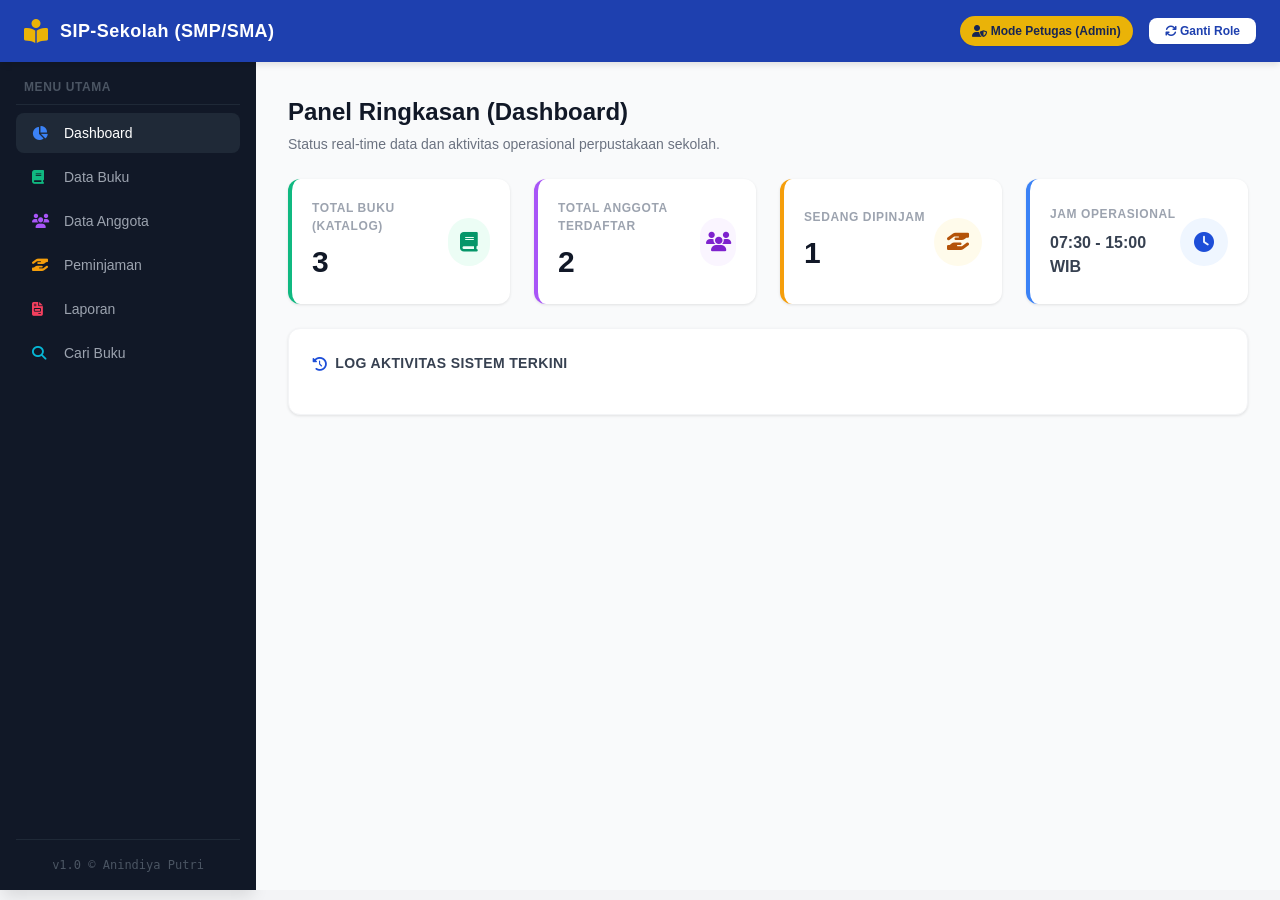
<file: index.html>
<!DOCTYPE html>
<html lang="id">
<head>
    <meta charset="UTF-8">
    <meta name="viewport" content="width=device-width, initial-scale=1.0">
    <title>SIP-Sekolah | Sistem Informasi Perpustakaan</title>
    <link rel="stylesheet" href="https://cdnjs.cloudflare.com/ajax/libs/font-awesome/6.4.0/css/all.min.css">
    <link rel="stylesheet" href="Style.css">

</head>
<body>

    <header class="main-header">
        <div class="header-logo">
            <button id="sidebarToggle" onclick="toggleSidebar()" class="btn-menu-mobile" style="display: none;">
                <i class="fa-solid fa-bars"></i>
            </button>
            <i class="fa-solid fa-book-open-reader icon-yellow"></i>
            <span class="header-title">SIP-Sekolah (SMP/SMA)</span>
        </div>
        <div class="header-actions">
            <span id="roleBadge" class="badge-admin">
                <i class="fa-solid fa-user-shield"></i> Mode Petugas (Admin)
            </span>
            <button onclick="toggleRole()" class="btn-toggle">
                <i class="fa-solid fa-arrows-rotate"></i> Ganti Role
            </button>
        </div>
    </header>

    <div class="app-layout">
        
        <aside class="sidebar">
            <div class="sidebar-content">
                <div id="menuUtamaTitle" class="menu-section-title">Menu Utama</div>
                <nav id="sidebarMenu" class="nav-menu">
                    <button onclick="switchTab('dashboard')" id="menu-dashboard" class="sidebar-item active">
                        <i class="fa-solid fa-chart-pie icon-blue"></i> <span>Dashboard</span>
                    </button>
                    <button onclick="switchTab('buku')" id="menu-buku" class="sidebar-item">
                        <i class="fa-solid fa-book icon-emerald"></i> <span>Data Buku</span>
                    </button>
                    <button onclick="switchTab('anggota')" id="menu-anggota" class="sidebar-item">
                        <i class="fa-solid fa-users icon-purple"></i> <span>Data Anggota</span>
                    </button>
                    <button onclick="switchTab('sirkulasi')" id="menu-sirkulasi" class="sidebar-item">
                        <i class="fa-solid fa-hand-holding-hand icon-amber"></i> <span>Peminjaman</span>
                    </button>
                    <button onclick="switchTab('laporan')" id="menu-laporan" class="sidebar-item">
                        <i class="fa-solid fa-file-invoice icon-rose"></i> <span>Laporan</span>
                    </button>
                    <button onclick="switchTab('cari')" id="menu-cari" class="sidebar-item">
                        <i class="fa-solid fa-magnifying-glass icon-cyan"></i> <span>Cari Buku</span>
                    </button>
                    <button onclick="switchTab('statusSiswa')" id="menu-statusSiswa" class="sidebar-item hidden">
                        <i class="fa-solid fa-clock-rotate-left icon-orange"></i> <span>Status Pinjam Saya</span>
                    </button>
                </nav>
            </div>
            <div class="sidebar-footer">
                v1.0 &copy; Anindiya Putri
            </div>
        </aside>

        <main class="main-content">
            
            <section id="tab-dashboard" class="tab-content">
                <div class="content-heading">
                    <h1>Panel Ringkasan (Dashboard)</h1>
                    <p>Status real-time data dan aktivitas operasional perpustakaan sekolah.</p>
                </div>
                
                <div class="stats-grid">
                    <div class="card-stat border-emerald">
                        <div>
                            <p class="stat-title">Total Buku (Katalog)</p>
                            <h3 id="statTotalBuku" class="stat-number">0</h3>
                        </div>
                        <div class="stat-icon bg-emerald-light text-emerald"><i class="fa-solid fa-book"></i></div>
                    </div>
                    <div class="card-stat border-purple">
                        <div>
                            <p class="stat-title">Total Anggota Terdaftar</p>
                            <h3 id="statTotalAnggota" class="stat-number">0</h3>
                        </div>
                        <div class="stat-icon bg-purple-light text-purple"><i class="fa-solid fa-users"></i></div>
                    </div>
                    <div class="card-stat border-amber">
                        <div>
                            <p class="stat-title">Sedang Dipinjam</p>
                            <h3 id="statTotalPinjam" class="stat-number">0</h3>
                        </div>
                        <div class="stat-icon bg-amber-light text-amber"><i class="fa-solid fa-hand-holding-hand"></i></div>
                    </div>
                    <div class="card-stat border-blue">
                        <div>
                            <p class="stat-title">Jam Operasional</p>
                            <h3 class="stat-text-normal">07:30 - 15:00 WIB</h3>
                        </div>
                        <div class="stat-icon bg-blue-light text-blue"><i class="fa-solid fa-clock"></i></div>
                    </div>
                </div>

                <div class="card-log">
                    <h2 class="log-heading"><i class="fa-solid fa-clock-rotate-left text-blue"></i>Log Aktivitas Sistem Terkini</h2>
                    <div id="logContainer" class="log-container">
                    </div>
                </div>
            </section>

            <section id="tab-buku" class="tab-content hidden">
                <div class="content-header-row">
                    <div>
                        <h1>Manajemen Data Buku</h1>
                        <p>Kelola katalog, entitas pengarang, penerbit, dan update stok buku otomatis.</p>
                    </div>
                    <button onclick="openModal('modalBuku')" class="btn btn-emerald">
                        <i class="fa-solid fa-plus"></i> Tambah Buku
                    </button>
                </div>
                
                <div class="table-container">
                    <table class="main-table">
                        <thead>
                            <tr>
                                <th>Kode Buku</th>
                                <th>Judul</th>
                                <th>Pengarang</th>
                                <th>Kategori</th>
                                <th class="text-center">Stok (Tersedia)</th>
                                <th class="text-center">Aksi</th>
                            </tr>
                        </thead>
                        <tbody id="tableBukuBody">
                        </tbody>
                    </table>
                </div>
            </section>

            <section id="tab-anggota" class="tab-content hidden">
                <div class="content-header-row">
                    <div>
                        <h1>Manajemen Anggota</h1>
                        <p>Pendaftaran dan pencatatan identitas unik kartu siswa/guru.</p>
                    </div>
                    <button onclick="openModal('modalAnggota')" class="btn btn-purple">
                        <i class="fa-solid fa-user-plus"></i> Tambah Anggota
                    </button>
                </div>

                <div class="table-container">
                    <table class="main-table">
                        <thead>
                            <tr>
                                <th>ID Anggota</th>
                                <th>Nama Lengkap</th>
                                <th>Tipe / Kelas</th>
                                <th>Kontak</th>
                                <th class="text-center">Status Keaktifan</th>
                                <th class="text-center">Aksi</th>
                            </tr>
                        </thead>
                        <tbody id="tableAnggotaBody">
                        </tbody>
                    </table>
                </div>
            </section>

            <section id="tab-sirkulasi" class="tab-content hidden">
                <div class="content-header-row">
                    <div>
                        <h1>Sirkulasi & Validasi Transaksi</h1>
                        <p>Mencatat peminjaman dan pengembalian (Mengecek Validasi Anggota & Ketersediaan Buku).</p>
                    </div>
                    <button onclick="openModal('modalSirkulasi')" class="btn btn-amber">
                        <i class="fa-solid fa-hand-holding-hand"></i> Transaksi Baru
                    </button>
                </div>

                <div class="table-container">
                    <table class="main-table">
                        <thead>
                            <tr>
                                <th>ID Transaksi</th>
                                <th>Anggota</th>
                                <th>Buku</th>
                                <th>Tgl Pinjam</th>
                                <th>Batas Kembali</th>
                                <th class="text-center">Status</th>
                                <th class="text-center">Aksi</th>
                            </tr>
                        </thead>
                        <tbody id="tableSirkulasiBody">
                        </tbody>
                    </table>
                </div>
            </section>

            <section id="tab-laporan" class="tab-content hidden printable-area">
                <div class="content-heading">
                    <h1>Laporan & Rekapitulasi Perpustakaan</h1>
                    <p>Dokumen rekap operasional resmi untuk kebutuhan monitoring pimpinan.</p>
                </div>

                <div class="report-grid no-print">
                    <div class="card-report">
                        <div class="card-report-body">
                            <div class="report-icon-box text-emerald bg-emerald-light"><i class="fa-solid fa-file-excel"></i></div>
                            <h3>Laporan Inventaris Buku</h3>
                            <p>Ekspor seluruh data katalog buku beserta status jumlah stok saat ini.</p>
                        </div>
                        <div class="report-controls">
                            <select id="action-Buku" class="report-select">
                                <option value="print">Print</option>
                                <option value="download">Download</option>
                            </select>
                            <select id="format-Buku" class="report-select">
                                <option value="pdf">PDF</option>
                                <option value="excel">Excel</option>
                            </select>
                            <button onclick="handleReport('Buku')" class="btn-report-print">Proses</button>
                        </div>
                    </div>
                    <div class="card-report">
                        <div class="card-report-body">
                            <div class="report-icon-box text-purple bg-purple-light"><i class="fa-solid fa-id-card"></i></div>
                            <h3>Daftar Anggota Aktif</h3>
                            <p>Data rekapitulasi jumlah siswa dan staf pengajar yang terdaftar aktif.</p>
                        </div>
                        <div class="report-controls">
                            <select id="action-Anggota" class="report-select">
                                <option value="print">Print</option>
                                <option value="download">Download</option>
                            </select>
                            <select id="format-Anggota" class="report-select">
                                <option value="pdf">PDF</option>
                                <option value="excel">Excel</option>
                            </select>
                            <button onclick="handleReport('Anggota')" class="btn-report-print">Proses</button>
                        </div>
                    </div>
                    <div class="card-report">
                        <div class="card-report-body">
                            <div class="report-icon-box text-amber bg-amber-light"><i class="fa-solid fa-receipt"></i></div>
                            <h3>Rekap Transaksi Sirkulasi</h3>
                            <p>Riwayat pinjam-kembali buku serta detail detail peminjaman database.</p>
                        </div>
                        <div class="report-controls">
                            <select id="action-Sirkulasi" class="report-select">
                                <option value="print">Print</option>
                                <option value="download">Download</option>
                            </select>
                            <select id="format-Sirkulasi" class="report-select">
                                <option value="pdf">PDF</option>
                                <option value="excel">Excel</option>
                            </select>
                            <button onclick="handleReport('Sirkulasi')" class="btn-report-print">Proses</button>
                        </div>
                    </div>
                </div>

                <div id="printTargetContainer" class="print-target hidden">
                </div>
            </section>

            <section id="tab-cari" class="tab-content hidden">
                <div class="content-heading">
                    <h1>Katalog Pencarian Buku Online</h1>
                    <p>Siswa dapat melakukan pencarian ketersediaan buku dan melakukan peminjaman mandiri.</p>
                </div>

                <div class="search-bar-container">
                    <i class="fa-solid fa-magnifying-glass search-icon"></i>
                    <input type="text" id="inputCariSiswa" oninput="renderCariSiswa()" placeholder="Ketik judul buku, pengarang, atau kategori...">
                </div>

                <div id="gridCariSiswa" class="books-grid">
                </div>
            </section>

            <section id="tab-statusSiswa" class="tab-content hidden">
                <div class="content-heading">
                    <h1>Status Histori & Peminjaman Saya</h1>
                    <p>Transparansi data riwayat buku yang Anda pinjam berdasarkan akun Anggota Siswa aktif.</p>
                </div>
                <div class="table-container">
                    <table class="main-table">
                        <thead>
                            <tr>
                                <th>ID Transaksi</th>
                                <th>Judul Buku</th>
                                <th>Tanggal Pinjam</th>
                                <th>Batas Pengembalian</th>
                                <th class="text-center">Status</th>
                            </tr>
                        </thead>
                        <tbody id="tableStatusSiswaBody">
                        </tbody>
                    </table>
                </div>
            </section>

        </main>
    </div>
    
    <div id="modalBuku" class="modal-overlay hidden">
        <div class="modal-card">
            <div class="modal-header">
                <h3>Tambah Data Katalog Buku</h3>
                <button onclick="closeModal('modalBuku')" class="btn-close-modal"><i class="fa-solid fa-xmark"></i></button>
            </div>
            <form id="formBuku" onsubmit="saveBuku(event)" class="modal-form">
                <div class="form-group">
                    <label>Judul Buku</label>
                    <input type="text" id="bukuJudul" required>
                </div>
                <div class="form-group">
                    <label>Nama Pengarang</label>
                    <input type="text" id="bukuPengarang" required>
                </div>
                <div class="form-row">
                    <div class="form-group w-50">
                        <label>Kategori</label>
                        <select id="bukuKategori">
                            <option value="Sains & Matematika">Sains & Matematika</option>
                            <option value="Sosial & Sejarah">Sosial & Sejarah</option>
                            <option value="Bahasa & Sastra">Bahasa & Sastra</option>
                            <option value="Komputer & Teknologi">Komputer & Teknologi</option>
                            <option value="Fiksi & Novel">Fiksi & Novel</option>
                        </select>
                    </div>
                    <div class="form-group w-50">
                        <label>Jumlah Stok</label>
                        <input type="number" id="bukuStok" min="1" required>
                    </div>
                </div>
                <div class="modal-footer">
                    <button type="button" onclick="closeModal('modalBuku')" class="btn-secondary">Batal</button>
                    <button type="submit" class="btn btn-emerald">Simpan Buku</button>
                </div>
            </form>
        </div>
    </div>

    <div id="modalAnggota" class="modal-overlay hidden">
        <div class="modal-card">
            <div class="modal-header">
                <h3>Registrasi Anggota Baru</h3>
                <button onclick="closeModal('modalAnggota')" class="btn-close-modal"><i class="fa-solid fa-xmark"></i></button>
            </div>
            <form id="formAnggota" onsubmit="saveAnggota(event)" class="modal-form">
                <div class="form-group">
                    <label>Nama Lengkap</label>
                    <input type="text" id="anggotaNama" required>
                </div>
                <div class="form-row">
                    <div class="form-group w-50">
                        <label>Tipe Anggota</label>
                        <select id="anggotaTipe">
                            <option value="Siswa - Kelas X">Siswa - Kelas X</option>
                            <option value="Siswa - Kelas XI">Siswa - Kelas XI</option>
                            <option value="Siswa - Kelas XII">Siswa - Kelas XII</option>
                            <option value="Guru / Staf">Guru / Staf</option>
                        </select>
                    </div>
                    <div class="form-group w-50">
                        <label>Nomor Kontak (WA)</label>
                        <input type="text" id="anggotaKontak" placeholder="08xx..." required>
                    </div>
                </div>
                <div class="modal-footer">
                    <button type="button" onclick="closeModal('modalAnggota')" class="btn-secondary">Batal</button>
                    <button type="submit" class="btn btn-purple">Daftarkan</button>
                </div>
            </form>
        </div>
    </div>

    <div id="modalSirkulasi" class="modal-overlay hidden">
        <div class="modal-card">
            <div class="modal-header">
                <h3>Pencatatan Peminjaman Buku</h3>
                <button onclick="closeModal('modalSirkulasi')" class="btn-close-modal"><i class="fa-solid fa-xmark"></i></button>
            </div>
            <form id="formSirkulasi" onsubmit="saveSirkulasi(event)" class="modal-form">
                <div class="form-group">
                    <label>Pilih Anggota</label>
                    <select id="sirkulasiAnggota" required>
                    </select>
                </div>
                <div class="form-group">
                    <label>Pilih Buku (Validasi Stok)</label>
                    <select id="sirkulasiBuku" required>
                    </select>
                </div>
                <div class="modal-footer">
                    <button type="button" onclick="closeModal('modalSirkulasi')" class="btn-secondary">Batal</button>
                    <button type="submit" class="btn btn-amber">Proses Pinjam</button>
                </div>
            </form>
        </div>
    </div>

    <script src="js/script.js"></script>
</body>
</html>
</file>
<file: Style.css>
* {
    margin: 0;
    padding: 0;
    box-sizing: border-box;
}

body {
    background-color: #f3f4f6;
    color: #1f2937;
    font-family: -apple-system, BlinkMacSystemFont, "Segoe UI", Roboto, Helvetica, Arial, sans-serif;
    line-height: 1.5;
    -webkit-font-smoothing: antialiased;
}

.hidden {
    display: none !important;
}

.text-center {
    text-align: center;
}

.icon-yellow { color: #eab308; }
.icon-blue { color: #3b82f6; }
.icon-emerald { color: #10b981; }
.icon-purple { color: #a855f7; }
.icon-amber { color: #f59e0b; }
.icon-rose { color: #f43f5e; }
.icon-cyan { color: #06b6d4; }
.icon-orange { color: #f97316; }

.text-emerald { color: #059669; }
.text-purple { color: #7e22ce; }
.text-amber { color: #b45309; }
.text-blue { color: #1d4ed8; }

.bg-emerald-light { background-color: #ecfdf5; }
.bg-purple-light { background-color: #faf5ff; }
.bg-amber-light { background-color: #fffbeb; }
.bg-blue-light { background-color: #eff6ff; }

.border-emerald { border-left: 4px solid #10b981; }
.border-purple { border-left: 4px solid #a855f7; }
.border-amber { border-left: 4px solid #f59e0b; }
.border-blue { border-left: 4px solid #3b82f6; }

.main-header {
    background-color: #1e40af;
    color: #ffffff;
    padding: 1rem 1.5rem;
    display: flex;
    justify-content: space-between;
    align-items: center;
    box-shadow: 0 4px 6px -1px rgba(0, 0, 0, 0.1);
    position: sticky;
    top: 0;
    z-index: 40;
}

.header-logo {
    display: flex;
    align-items: center;
    gap: 0.75rem;
}

.header-logo i {
    font-size: 1.5rem;
}

.header-title {
    font-size: 1.125rem;
    font-weight: 700;
    letter-spacing: 0.025em;
}

.header-actions {
    display: flex;
    align-items: center;
    gap: 1rem;
}

.badge-admin {
    background-color: #eab308;
    color: #172554;
    padding: 0.375rem 0.75rem;
    border-radius: 9999px;
    font-size: 0.75rem;
    font-weight: 700;
    box-shadow: 0 1px 2px 0 rgba(0, 0, 0, 0.05);
}

.badge-siswa {
    background-color: #0891b2;
    color: #ffffff;
    padding: 0.375rem 0.75rem;
    border-radius: 9999px;
    font-size: 0.75rem;
    font-weight: 700;
    box-shadow: 0 1px 2px 0 rgba(0, 0, 0, 0.05);
}

.btn-toggle {
    background-color: #ffffff;
    color: #1e40af;
    border: none;
    padding: 0.375rem 1rem;
    border-radius: 0.5rem;
    font-size: 0.75rem;
    font-weight: 700;
    box-shadow: 0 1px 2px 0 rgba(0, 0, 0, 0.05);
    cursor: pointer;
    transition: background-color 0.2s;
}

.btn-toggle:hover {
    background-color: #f8fafc;
}

.app-layout {
    display: flex;
    min-height: calc(100vh - 72px);
}

.sidebar {
    width: 16rem;
    background-color: #111827;
    color: #9ca3af;
    display: flex;
    flex-col: initial;
    flex-direction: column;
    justify-content: space-between;
    padding: 1rem;
    box-shadow: 0 10px 15px -3px rgba(0, 0, 0, 0.1);
    flex-shrink: 0;
}

.menu-section-title {
    font-size: 0.75rem;
    font-weight: 700;
    text-transform: uppercase;
    letter-spacing: 0.05em;
    color: #4b5563;
    border-bottom: 1px solid #1f2937;
    padding-bottom: 0.5rem;
    padding-left: 0.5rem;
    padding-right: 0.5rem;
    margin-bottom: 0.5rem;
}

.pt-4-border {
    margin-top: 1rem;
    padding-top: 1rem;
    border-top: 1px solid #1f2937;
}

.nav-menu {
    display: flex;
    flex-direction: column;
    gap: 0.25rem;
}

.sidebar-item {
    width: 100%;
    background: none;
    border: none;
    color: #9ca3af;
    display: flex;
    align-items: center;
    gap: 0.75rem;
    padding: 0.75rem 1rem;
    border-radius: 0.5rem;
    text-align: left;
    font-size: 0.875rem;
    cursor: pointer;
    transition: all 0.2s;
}

.sidebar-item i {
    width: 1.25rem;
    font-size: 0.875rem;
}

.sidebar-item:hover {
    background-color: #1f2937;
    color: #ffffff;
}

.sidebar-item.active {
    background-color: #1f2937;
    color: #ffffff;
}

.sidebar-footer {
    text-align: center;
    font-size: 0.75rem;
    color: #4b5563;
    border-top: 1px solid #1f2937;
    padding-top: 1rem;
    font-family: monospace;
}

.main-content {
    flex: 1;
    padding: 2rem;
    background-color: #f9fafb;
}

.content-heading h1 {
    font-size: 1.5rem;
    font-weight: 700;
    color: #111827;
}

.content-heading p {
    font-size: 0.875rem;
    color: #6b7280;
    margin-top: 0.25rem;
}

.content-header-row {
    display: flex;
    justify-content: space-between;
    align-items: center;
    margin-bottom: 1.5rem;
}

.content-header-row h1 {
    font-size: 1.5rem;
    font-weight: 700;
    color: #111827;
}

.content-header-row p {
    font-size: 0.875rem;
    color: #6b7280;
}

.btn {
    color: #ffffff;
    padding: 0.5rem 1rem;
    border-radius: 0.5rem;
    font-weight: 500;
    font-size: 0.875rem;
    display: inline-flex;
    align-items: center;
    gap: 0.5rem;
    border: none;
    box-shadow: 0 1px 2px 0 rgba(0, 0, 0, 0.05);
    cursor: pointer;
    transition: background-color 0.2s;
}

.btn-emerald { background-color: #059669; }
.btn-emerald:hover { background-color: #047857; }

.btn-purple { background-color: #7e22ce; }
.btn-purple:hover { background-color: #6b21a8; }

.btn-amber { background-color: #d97706; }
.btn-amber:hover { background-color: #b45309; }

.btn-secondary {
    background-color: #ffffff;
    color: #6b7280;
    border: 1px solid #e5e7eb;
    padding: 0.5rem 1rem;
    border-radius: 0.5rem;
    font-weight: 500;
    cursor: pointer;
}
.btn-secondary:hover { background-color: #f9fafb; }

.stats-grid {
    display: grid;
    grid-template-columns: repeat(1, minmax(0, 1fr));
    gap: 1.5rem;
    margin-top: 1.5rem;
    margin-bottom: 1.5rem;
}

@media (min-width: 640px) { .stats-grid { grid-template-columns: repeat(2, minmax(0, 1fr)); } }
@media (min-width: 1024px) { .stats-grid { grid-template-columns: repeat(4, minmax(0, 1fr)); } }

.card-stat {
    background-color: #ffffff;
    padding: 1.25rem;
    border-radius: 0.75rem;
    box-shadow: 0 1px 3px 0 rgba(0, 0, 0, 0.1);
    display: flex;
    justify-content: space-between;
    align-items: center;
}

.stat-title {
    font-size: 0.75rem;
    font-weight: 700;
    color: #9ca3af;
    text-transform: uppercase;
    letter-spacing: 0.05em;
}

.stat-number {
    font-size: 1.875rem;
    font-weight: 900;
    color: #111827;
    margin-top: 0.25rem;
}

.stat-text-normal {
    font-size: 1rem;
    font-weight: 700;
    color: #374151;
    margin-top: 0.5rem;
}

.stat-icon {
    width: 3rem;
    height: 3rem;
    border-radius: 9999px;
    display: flex;
    align-items: center;
    justify-content: center;
    font-size: 1.25rem;
}

.card-log {
    background-color: #ffffff;
    border-radius: 0.75rem;
    border: 1px solid #f3f4f6;
    padding: 1.5rem;
    box-shadow: 0 1px 3px 0 rgba(0, 0, 0, 0.1);
}

.log-heading {
    font-size: 0.875rem;
    font-weight: 700;
    color: #374151;
    text-transform: uppercase;
    letter-spacing: 0.025em;
    margin-bottom: 1rem;
    display: flex;
    align-items: center;
    gap: 0.5rem;
}

.log-container {
    display: flex;
    flex-direction: column;
    gap: 0.75rem;
    max-height: 15rem;
    overflow-y: auto;
    padding-right: 0.5rem;
}

.log-item {
    display: flex;
    justify-content: space-between;
    align-items: center;
    padding: 0.625rem;
    background-color: #f9fafb;
    border-radius: 0.5rem;
    font-size: 0.75rem;
    border: 1px solid #f3f4f6;
}

.log-item-left {
    display: flex;
    align-items: center;
    gap: 0.5rem;
}

.log-dot {
    width: 0.375rem;
    height: 0.375rem;
    border-radius: 9999px;
    background-color: #2563eb;
}

.log-time {
    color: #9ca3af;
    font-family: monospace;
    font-size: 10px;
}

.table-container {
    background-color: #ffffff;
    border-radius: 0.75rem;
    border: 1px solid #e5e7eb;
    overflow: hidden;
    box-shadow: 0 1px 3px 0 rgba(0, 0, 0, 0.05);
}

.main-table {
    width: 100%;
    border-collapse: collapse;
    text-align: left;
}

.main-table th {
    background-color: #f9fafb;
    border-bottom: 1px solid #e5e7eb;
    padding: 1rem 1.5rem;
    font-size: 0.75rem;
    font-weight: 700;
    text-transform: uppercase;
    color: #6b7280;
    letter-spacing: 0.05em;
}

.main-table td {
    padding: 1rem 1.5rem;
    border-bottom: 1px solid #e5e7eb;
    font-size: 0.875rem;
    color: #374151;
}

.main-table tbody tr:hover {
    background-color: #f9fafb;
}

.font-mono-bold {
    font-family: monospace;
    font-weight: 700;
    color: #4b5563;
}

.badge-category {
    background-color: #f3f4f6;
    color: #4b5563;
    padding: 0.25rem 0.5rem;
    border-radius: 0.25rem;
    font-size: 0.75rem;
}

.badge-active {
    background-color: #d1fae5;
    color: #065f46;
    padding: 0.25rem 0.625rem;
    border-radius: 9999px;
    font-size: 0.75rem;
    font-weight: 700;
}

.badge-status-amber {
    background-color: #fef3c7;
    color: #92400e;
    padding: 0.125rem 0.5rem;
    border-radius: 0.25rem;
    font-size: 0.75rem;
    font-weight: 700;
}

.badge-status-gray {
    background-color: #f3f4f6;
    color: #374151;
    padding: 0.125rem 0.5rem;
    border-radius: 0.25rem;
    font-size: 0.75rem;
    font-weight: 700;
}

.btn-delete-action {
    background: none;
    border: none;
    color: #dc2626;
    font-size: 0.75rem;
    font-weight: 600;
    cursor: pointer;
}
.btn-delete-action:hover { color: #7f1d1d; }

.btn-return-action {
    background-color: #2563eb;
    color: #ffffff;
    border: none;
    padding: 0.25rem 0.625rem;
    border-radius: 0.25rem;
    font-size: 0.75rem;
    font-weight: 700;
    cursor: pointer;
}
.btn-return-action:hover { background-color: #1d4ed8; }

.report-grid {
    display: grid;
    grid-template-columns: repeat(1, minmax(0, 1fr));
    gap: 1.5rem;
    margin-top: 1.5rem;
}

@media (min-width: 768px) { .report-grid { grid-template-columns: repeat(3, minmax(0, 1fr)); } }

.card-report {
    background-color: #ffffff;
    padding: 1.5rem;
    border-radius: 0.75rem;
    border: 1px solid #e5e7eb;
    display: flex;
    flex-direction: column;
    justify-content: space-between;
    box-shadow: 0 1px 3px 0 rgba(0, 0, 0, 0.05);
}

.report-icon-box {
    width: 3rem;
    height: 3rem;
    border-radius: 0.5rem;
    display: flex;
    align-items: center;
    justify-content: center;
    font-size: 1.25rem;
    margin-bottom: 1rem;
}

.card-report h3 {
    font-size: 1rem;
    font-weight: 700;
    color: #111827;
}

.card-report p {
    font-size: 0.75rem;
    color: #9ca3af;
    margin-top: 0.25rem;
}

.btn-report-print {
    margin-top: 1.5rem;
    background-color: #1f2937;
    color: #ffffff;
    border: none;
    font-size: 0.75rem;
    font-weight: 700;
    padding: 0.625rem;
    border-radius: 0.5rem;
    width: 100%;
    cursor: pointer;
    transition: background-color 0.2s;
}
.btn-report-print:hover { background-color: #111827; }


.print-target {
    margin-top: 2rem;
    padding: 1rem;
    background-color: #ffffff;
    border: 1px solid #d1d5db;
    border-radius: 0.5rem;
}

.search-bar-container {
    background-color: #ffffff;
    padding: 1rem;
    border-radius: 0.75rem;
    border: 1px solid #e5e7eb;
    display: flex;
    align-items: center;
    gap: 0.75rem;
    max-width: 36rem;
    margin-bottom: 1.5rem;
}

.search-icon { color: #9ca3af; }

.search-bar-container input {
    width: 100%;
    font-size: 0.875rem;
    border: none;
    outline: none;
    background: transparent;
    color: #374151;
}

.books-grid {
    display: grid;
    grid-template-columns: repeat(1, minmax(0, 1fr));
    gap: 1.5rem;
}

@media (min-width: 640px) { .books-grid { grid-template-columns: repeat(2, minmax(0, 1fr)); } }
@media (min-width: 1024px) { .books-grid { grid-template-columns: repeat(3, minmax(0, 1fr)); } }

.card-book-siswa {
    background-color: #ffffff;
    padding: 1.25rem;
    border-radius: 0.75rem;
    border: 1px solid #e5e7eb;
    display: flex;
    flex-direction: column;
    justify-content: space-between;
    gap: 1rem;
    box-shadow: 0 1px 2px 0 rgba(0, 0, 0, 0.05);
}

.badge-book-tag {
    font-size: 10px;
    font-weight: 700;
    color: #2563eb;
    background-color: #eff6ff;
    padding: 0.125rem 0.5rem;
    border-radius: 0.25rem;
    text-transform: uppercase;
    letter-spacing: 0.05em;
    display: inline-block;
}

.book-title-siswa {
    font-size: 1rem;
    font-weight: 700;
    color: #111827;
    margin-top: 0.5rem;
}

.book-author-siswa {
    font-size: 0.75rem;
    color: #6b7280;
    margin-top: 0.25rem;
}

.card-book-footer {
    border-top: 1px solid #f3f4f6;
    padding-top: 0.75rem;
}

.book-meta-row {
    display: flex;
    justify-content: space-between;
    align-items: center;
    margin-bottom: 0.75rem;
}

.btn-submit-pinjam {
    width: 100%;
    background-color: #0891b2;
    color: #ffffff;
    border: none;
    font-size: 0.75rem;
    font-weight: 700;
    padding: 0.5rem;
    border-radius: 0.5rem;
    cursor: pointer;
}
.btn-submit-pinjam:hover { background-color: #0e7490; }

.btn-disabled-stok {
    width: 100%;
    background-color: #e5e7eb;
    color: #9ca3af;
    border: none;
    font-size: 0.75rem;
    font-weight: 700;
    padding: 0.5rem;
    border-radius: 0.5rem;
    cursor: not-allowed;
}

.modal-overlay {
    position: fixed;
    inset: 0;
    background-color: rgba(0, 0, 0, 0.5);
    backdrop-filter: blur(4px);
    display: flex;
    align-items: center;
    justify-content: center;
    z-index: 50;
}

.modal-card {
    background-color: #ffffff;
    border-radius: 0.75rem;
    box-shadow: 0 20px 25px -5px rgba(0, 0, 0, 0.1);
    max-width: 28rem;
    width: 100%;
    overflow: hidden;
    padding: 1.5rem;
}

/* Mobile helpers and responsive adjustments */

.modal-header {
    display: flex;
    justify-content: space-between;
    align-items: center;
    border-bottom: 1px solid #f3f4f6;
    padding-bottom: 0.75rem;
    margin-bottom: 1rem;
}

.modal-header h3 {
    font-size: 1rem;
    font-weight: 700;
    color: #111827;
}

.btn-close-modal {
    background: none;
    border: none;
    color: #9ca3af;
    cursor: pointer;
}

.modal-form {
    display: flex;
    flex-direction: column;
    gap: 0.75rem;
}

.form-group {
    display: flex;
    flex-direction: column;
    gap: 0.25rem;
}

.form-group label {
    font-size: 0.75rem;
    font-weight: 700;
    color: #4b5563;
}

.form-group input, .form-group select {
    padding: 0.625rem;
    border: 1px solid #e5e7eb;
    border-radius: 0.5rem;
    font-size: 0.75rem;
    outline: none;
}

.form-group input:focus, .form-group select:focus {
    border-color: #3b82f6;
}

.form-row {
    display: flex;
    gap: 0.75rem;
}

.w-50 { width: 50%; }

.modal-footer {
    display: flex;
    justify-content: flex-end;
    gap: 0.5rem;
    margin-top: 1rem;
    padding-top: 1rem;
    border-top: 1px solid #f3f4f6;
}

@media print {
    body {
        background-color: #ffffff;
        color: #000000;
    }
    .main-header, .sidebar, .tab-content:not(#tab-laporan), button, .no-print {
        display: none !important;
    }
    .main-content {
        padding: 0 !important;
        margin: 0 !important;
    }
    #tab-laporan {
        display: block !important;
    }
    .print-target {
        display: block !important;
        border: none !important;
        padding: 0 !important;
    }
    .print-target table {
        width: 100%;
        border-collapse: collapse;
        margin-top: 1rem;
    }
    .print-target th, .print-target td {
        border: 1px solid #000000 !important;
        padding: 8px !important;
        font-size: 12px !important;
    }
}
</file>
